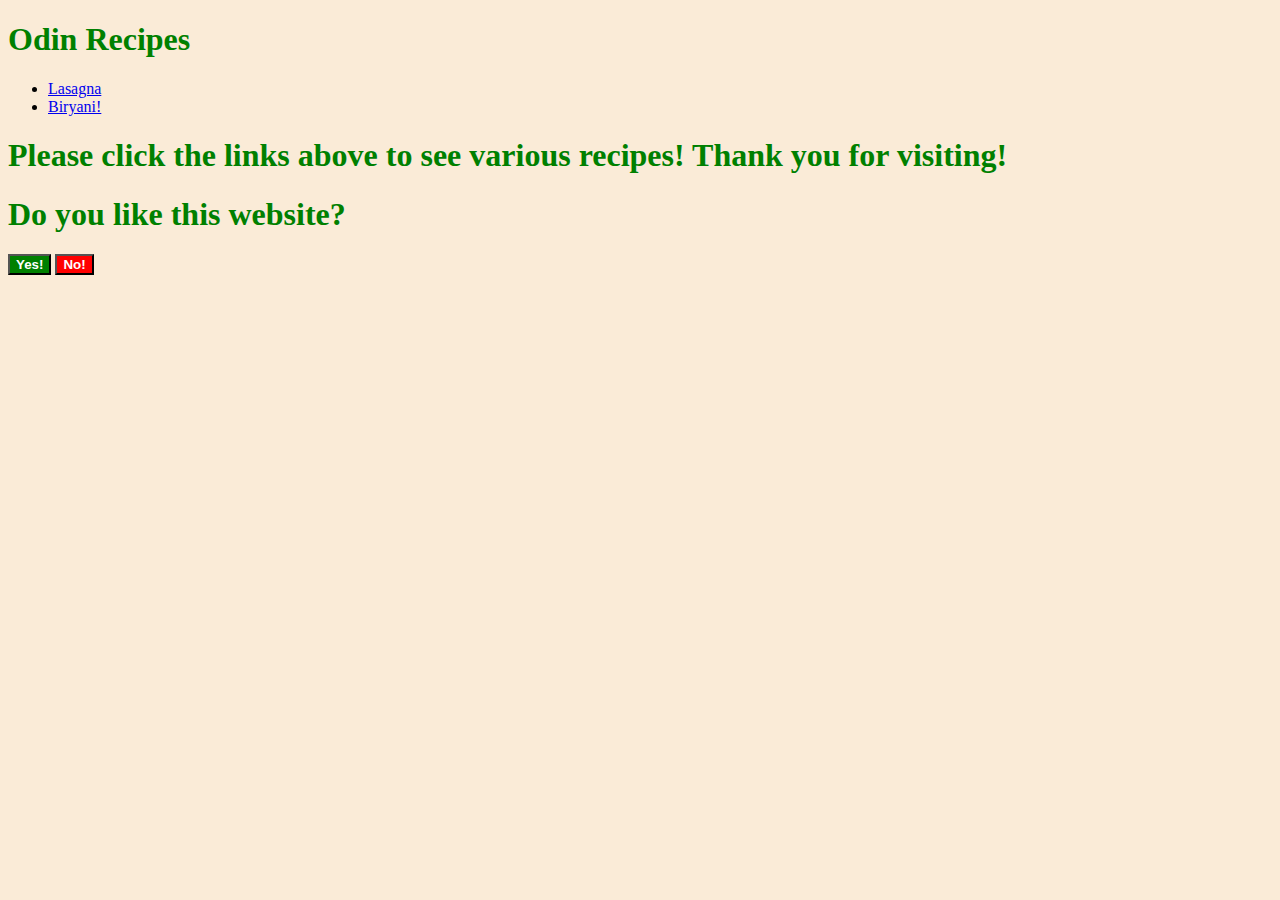
<file: index.html>
<!DOCTYPE html>
<html lang="en">
<head>
    <meta charset="UTF-8">
    <meta name="viewport" content="width=device-width, initial-scale=1.0">
    <title>Document</title>
    <link rel="stylesheet" href="index.css"/>
</head>
<body>
    <h1 class="header">Odin Recipes</h1>
    <ul>
        <li><a href="recipes/lasagna.html">Lasagna</a></li>
        <li><a href="recipes/biryani.html">Biryani!</a></li>
    </ul>
    <h1>Please click the links above to see various recipes! Thank you for visiting!</h1>
    <h1>Do you like this website?</h1>
    <button class="yes button">Yes!</button>
    <button class="no button">No!</button>
</body>
</html>
</file>
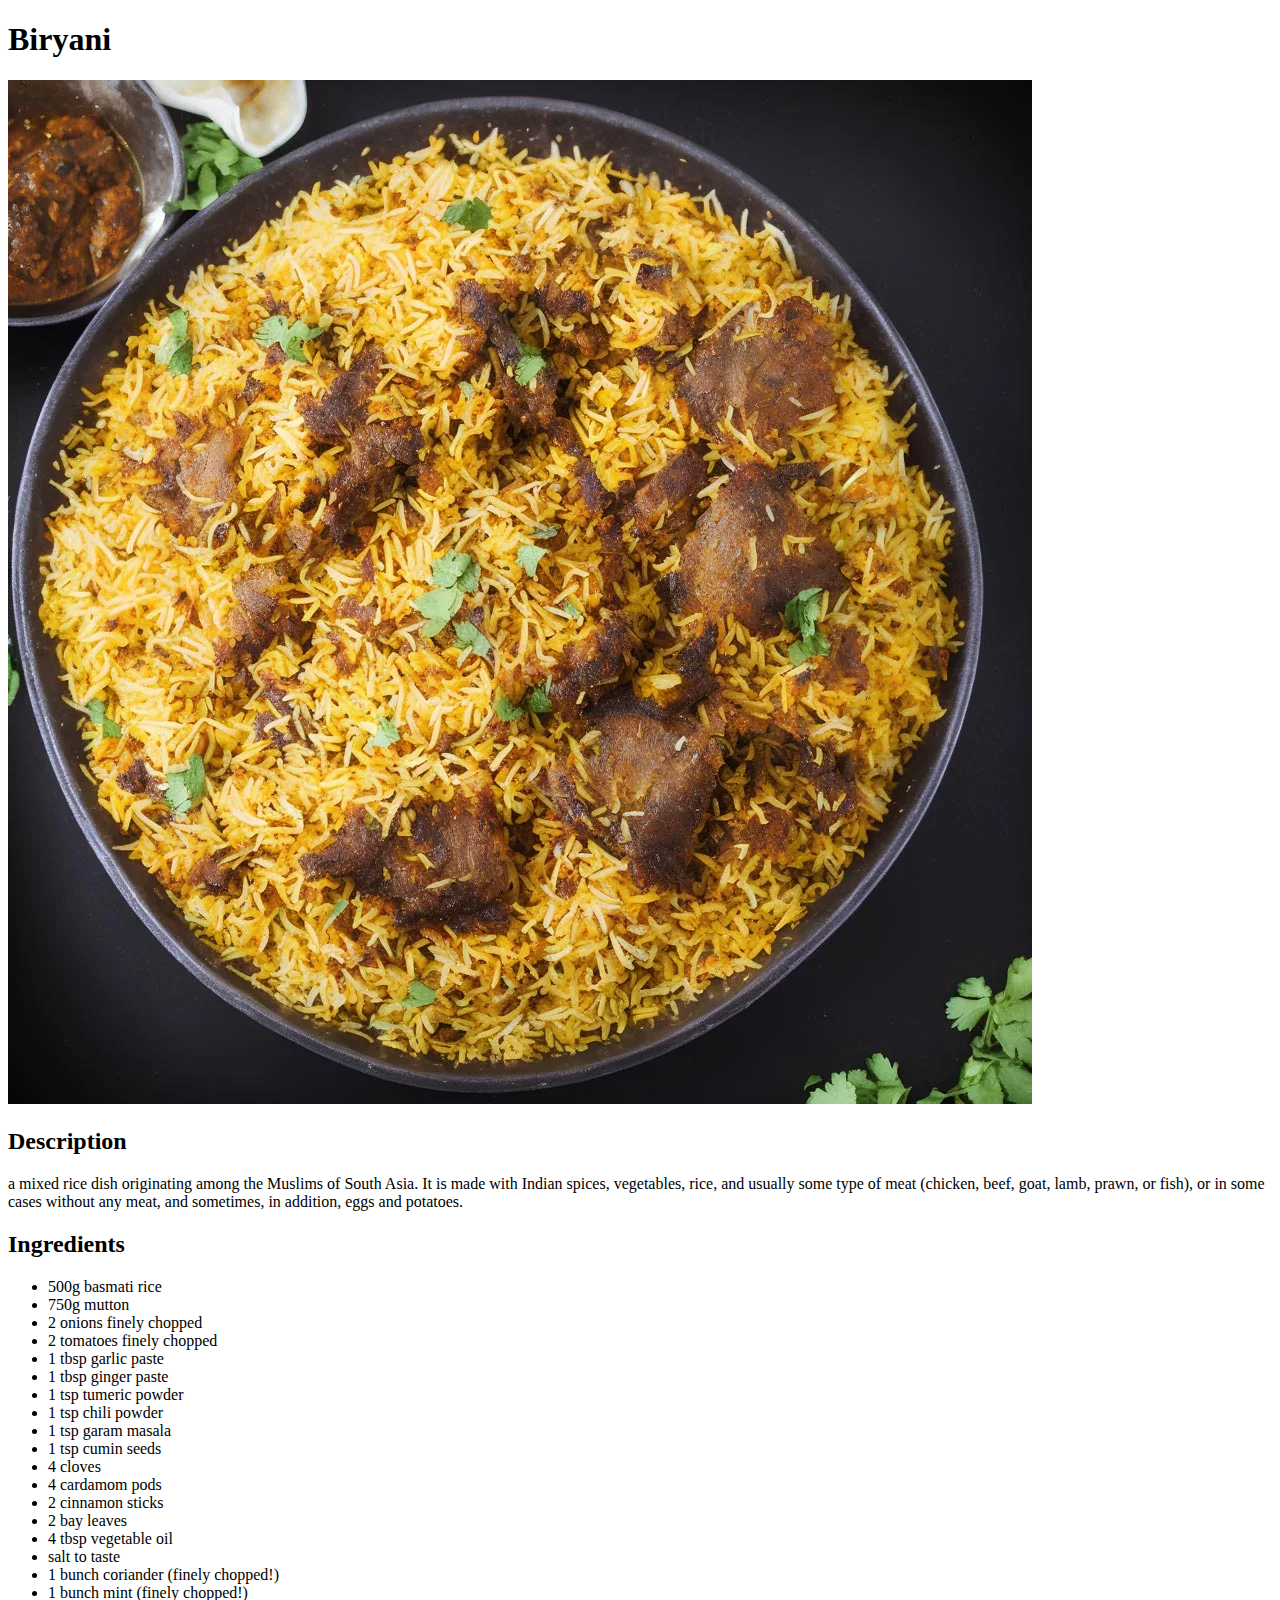
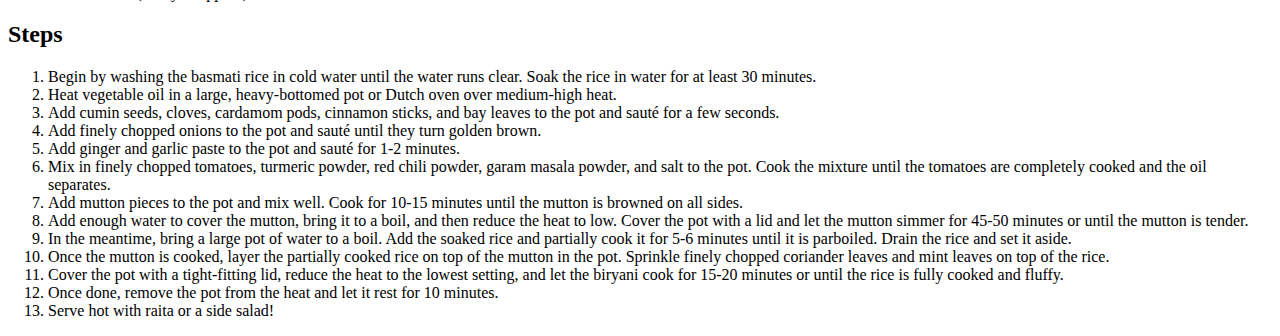
<file: recipes/biryani.html>
<!DOCTYPE html>
<html lang="en">
<head>
    <meta charset="UTF-8">
    <meta name="viewport" content="width=device-width, initial-scale=1.0">
    <title>Document</title>
</head>
<body>
    <h1>Biryani</h1>
    <img src="../muttonbiryani.jpeg">
    <h2>Description</h2>
    <p>a mixed rice dish originating among the Muslims of South Asia. It is made with Indian spices, vegetables, rice, and usually some type of meat (chicken, beef, goat, lamb, prawn, or fish), or 
        in some cases without any meat, and sometimes, in addition, eggs and potatoes.</p>
    <h2>Ingredients</h2>
    <ul>
        <li>500g basmati rice</li>
        <li>750g mutton</li>
        <li>2 onions finely chopped</li>
        <li>2 tomatoes finely chopped</li>
        <li>1 tbsp garlic paste</li>
        <li>1 tbsp ginger paste</li>
        <li>1 tsp tumeric powder</li>
        <li>1 tsp chili powder</li>
        <li>1 tsp garam masala</li>
        <li>1 tsp cumin seeds</li>
        <li>4 cloves</li>
        <li>4 cardamom pods</li>
        <li>2 cinnamon sticks</li>
        <li>2 bay leaves</li>
        <li>4 tbsp vegetable oil</li>
        <li>salt to taste</li>
        <li>1 bunch coriander (finely chopped!)</li>
        <li>1 bunch mint (finely chopped!)</li>
    </ul>
    <h2>Steps</h2>
    <ol>
        <li>Begin by washing the basmati rice in cold water until the water runs clear. Soak the rice in water for at least 30 minutes.</li>
        <li>Heat vegetable oil in a large, heavy-bottomed pot or Dutch oven over medium-high heat.</li>
        <li>Add cumin seeds, cloves, cardamom pods, cinnamon sticks, and bay leaves to the pot and sauté for a few seconds.</li>
        <li>Add finely chopped onions to the pot and sauté until they turn golden brown. </li>
        <li>Add ginger and garlic paste to the pot and sauté for 1-2 minutes.</li>
        <li>Mix in finely chopped tomatoes, turmeric powder, red chili powder, garam masala powder, and salt to the pot. Cook the mixture until the tomatoes are completely cooked and the oil separates.</li>
        <li>Add mutton pieces to the pot and mix well. Cook for 10-15 minutes until the mutton is browned on all sides.</li>
        <li>Add enough water to cover the mutton, bring it to a boil, and then reduce the heat to low. Cover the pot with a lid and let the mutton simmer for 45-50 minutes or until the mutton is tender.</li>
        <li>In the meantime, bring a large pot of water to a boil. Add the soaked rice and partially cook it for 5-6 minutes until it is parboiled. Drain the rice and set it aside.</li>
        <li>Once the mutton is cooked, layer the partially cooked rice on top of the mutton in the pot. Sprinkle finely chopped coriander leaves and mint leaves on top of the rice.</li>
        <li>Cover the pot with a tight-fitting lid, reduce the heat to the lowest setting, and let the biryani cook for 15-20 minutes or until the rice is fully cooked and fluffy.</li>
        <li>Once done, remove the pot from the heat and let it rest for 10 minutes.</li>
        <li>Serve hot with raita or a side salad!</li>
    </ol>
</body>
</html>
</file>
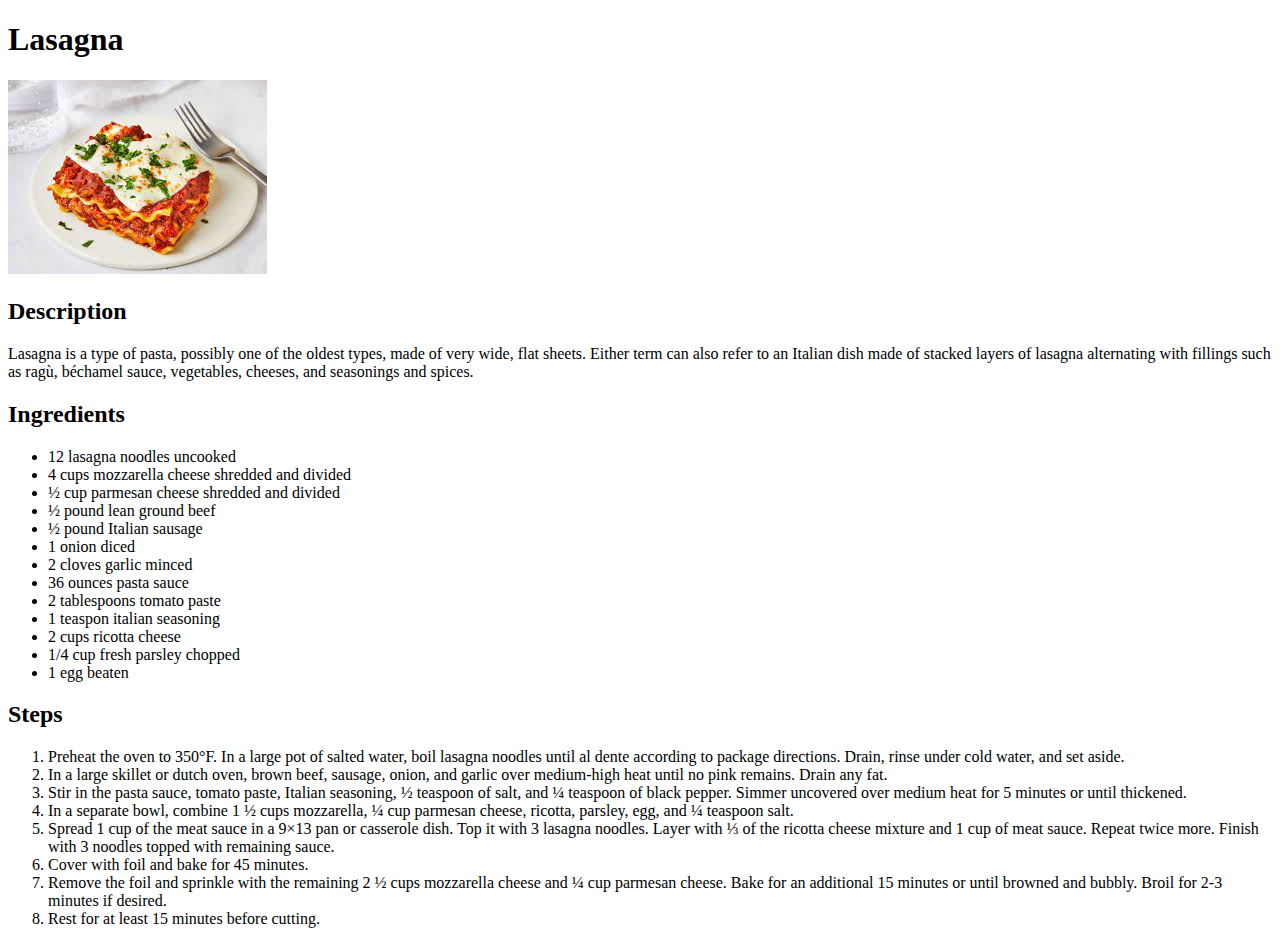
<file: recipes/lasagna.html>
<!DOCTYPE html>
<html lang="en">
<head>
    <meta charset="UTF-8">
    <meta name="viewport" content="width=device-width, initial-scale=1.0">
    <title>Document</title>
</head>
<body>
    <h1>Lasagna</h1>
    <img src="../lasagna.jpeg">
    <h2>Description</h2>
    <p>Lasagna is a type of pasta, possibly one of the oldest types, made of very wide, flat sheets. Either term can also refer to 
        an Italian dish made of stacked layers of lasagna alternating with fillings such as ragù, béchamel sauce, vegetables, 
        cheeses, and seasonings and spices.</p>
    <h2>Ingredients</h2>
    <ul>
        <li>12 lasagna noodles uncooked</li>
        <li>4 cups mozzarella cheese shredded and divided</li>
        <li>½ cup parmesan cheese shredded and divided</li>
        <li>½ pound lean ground beef</li>
        <li>½ pound Italian sausage</li>
        <li>1 onion diced</li>
        <li>2 cloves garlic minced</li>
        <li>36 ounces pasta sauce </li>
        <li>2 tablespoons tomato paste</li>
        <li>1 teaspon italian seasoning</li>
        <li>2 cups ricotta cheese</li>
        <li>1/4 cup fresh parsley chopped</li>
        <li>1 egg beaten</li>
    </ul>
    <h2>Steps</h2>
    <ol>
        <li>Preheat the oven to 350°F. In a large pot of salted water, boil lasagna noodles until al dente according to package directions. Drain, rinse under cold water, and set aside.</li>
        <li>In a large skillet or dutch oven, brown beef, sausage, onion, and garlic over medium-high heat until no pink remains. Drain any fat.</li>
        <li>Stir in the pasta sauce, tomato paste, Italian seasoning, ½ teaspoon of salt, and ¼ teaspoon of black pepper. Simmer uncovered over medium heat for 5 minutes or until thickened.</li>
        <li>In a separate bowl, combine 1 ½ cups mozzarella, ¼ cup parmesan cheese, ricotta, parsley, egg, and ¼ teaspoon salt.</li>
        <li>Spread 1 cup of the meat sauce in a 9×13 pan or casserole dish. Top it with 3 lasagna noodles. Layer with ⅓ of the ricotta cheese mixture and 1 cup of meat sauce. Repeat twice more. Finish with 3 noodles topped with remaining sauce.</li>
        <li>Cover with foil and bake for 45 minutes.</li>
        <li>Remove the foil and sprinkle with the remaining 2 ½ cups mozzarella cheese and ¼ cup parmesan cheese. Bake for an additional 15 minutes or until browned and bubbly. Broil for 2-3 minutes if desired.</li>
        <li>Rest for at least 15 minutes before cutting.</li>
    </ol>
</body>
</html>
</file>
<file: index.css>
body{
    background-color:antiquewhite
}
button{
    background-color:green;
    color:white;
    font-weight:bold;
}
h1{
    color:green;
}
.no.button{
    background-color:red
}
</file>
